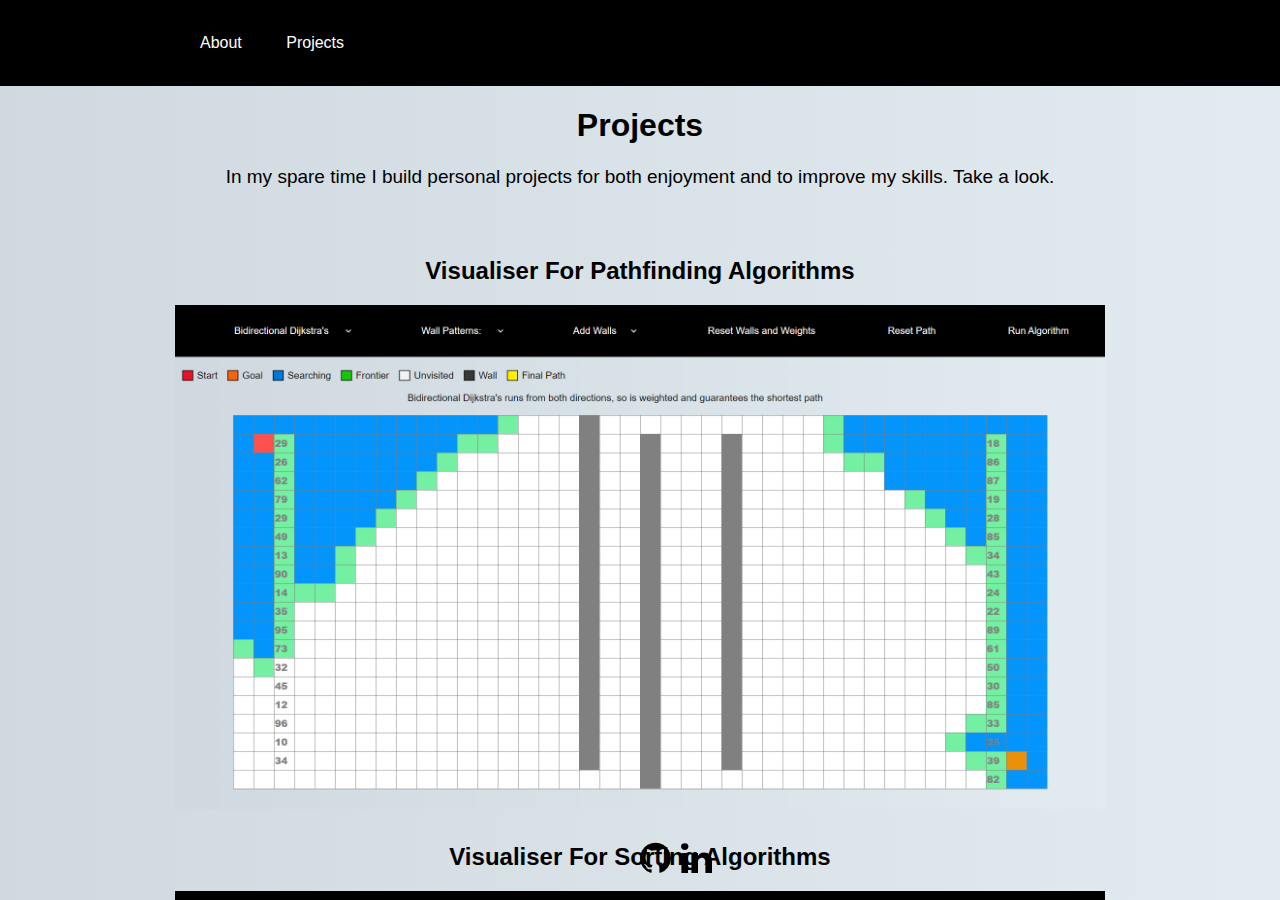
<file: projects.html>
<!DOCTYPE html>
<html>
   <head>
      <title>Mark Lee</title>
      <meta property="og:title" content="Mark Lee" />
      <meta property="og:type" content="profile" />
      <meta charset="utf-8">
      <link rel="stylesheet" href="https://cdnjs.cloudflare.com/ajax/libs/font-awesome/4.7.0/css/font-awesome.min.css">
      <link rel="stylesheet" href="general-style.css">
      <link rel="stylesheet" href="projects.css">
   </head>

   <body>
      <div class="page">
         <header>
            <nav>
               <ul class="navigation-list">
                  <li class="navigation-elem"><a href="index.html">About</a></li>
                  <li class="navigation-elem"><a href="projects.html">Projects</a></li>
               </ul>
            </nav>
         </header>

         <h1>Projects</h1>

         <p id="project-intro">
            In my spare time I build personal projects for both enjoyment and to improve my skills. Take a look.
         </p>

         <div class="centered-layout">
            <div class="project">
               <h2>Visualiser For Pathfinding Algorithms</h2>
               <a href="https://marklee7916.github.io/Pathfinding-Visualiser-TS">
                  <img src="Images/pathfinding-web-app.png" alt="Screenshot of web app running" height="504" width="930">
               </a>
            </div>

            <div class="project">
               <h2>Visualiser For Sorting Algorithms</h2>
               <a href="https://marklee7916.github.io/Sorting-Algorithm-Visualiser/sorting-vis.html">
                  <img src="Images/Sorting.png" alt="Screenshot of sorting vis" height="504" width="930">
               </a>
            </div>

            <div class="project">
               <h2>Tetris With Artificial Intellgience</h2>
               <a href="https://marklee7916.github.io/Tetris-with-AI/">
                  <img src="Images/tetris.png" alt="Screenshot of game" height="504" width="930">
               </a>
            </div>

            <div class="project">
               <h2>Chess with Artificial Intelligence</h2>
               <a href="https://github.com/MarkLee7916/Chess-with-AI">
                  <img src="Images/frontend screenshot.png" alt="Frontend chess engine" height="645" width="600">
               </a>
            </div>
         </div>

         <footer class="bottom">
            <a href="https://github.com/MarkLee7916"><i class="fa fa-github"></i>
               <a href="https://www.linkedin.com/in/mark-lee-a67748197/"><i class="fa fa-linkedin"></i>
         </footer>
      </div>
   </body>
</html>
</file>
<file: general-style.css>
.page {
  font-family: Helvetica-Neue, sans-serif;
  background-image: linear-gradient(to right, #cfd9df, #e2ebf0);
  height: 100%;
  width: 100%;
  position: absolute;
  top: 0;
  left: 0;
  bottom: 0;
  right: 0;
  overflow: auto;
}

header {
  background: black;
  padding-top: 18px;
  padding-bottom: 18px;
}

header::before,
header::after {
  content: " ";
  display: table;
  clear: both;
}

.navigation-list {
  list-style: none;
  padding-left: 180px;
}

.navigation-elem {
  display: inline;
  padding: 20px;
  font-size: 16px;
}

.navigation-elem > a {
  color: white;
}

.centered-layout {
  text-align: center;
}

h1,
h2,
h3 {
  text-align: center;
}

a {
  color: black;
  text-decoration: none;
}

a:hover {
  opacity: 0.8;
}

.bottom {
  position: fixed;
  bottom: 0;
  padding-left: 50%;
  padding-bottom: 20px;
  font-size: 36px;
}
</file>
<file: projects.css>
#project-intro {
  text-align: center;
  font-size: 19px;
  padding-bottom: 20px;
}

.project {
  margin: 0 auto;
  padding-top: 10px;
}
</file>
